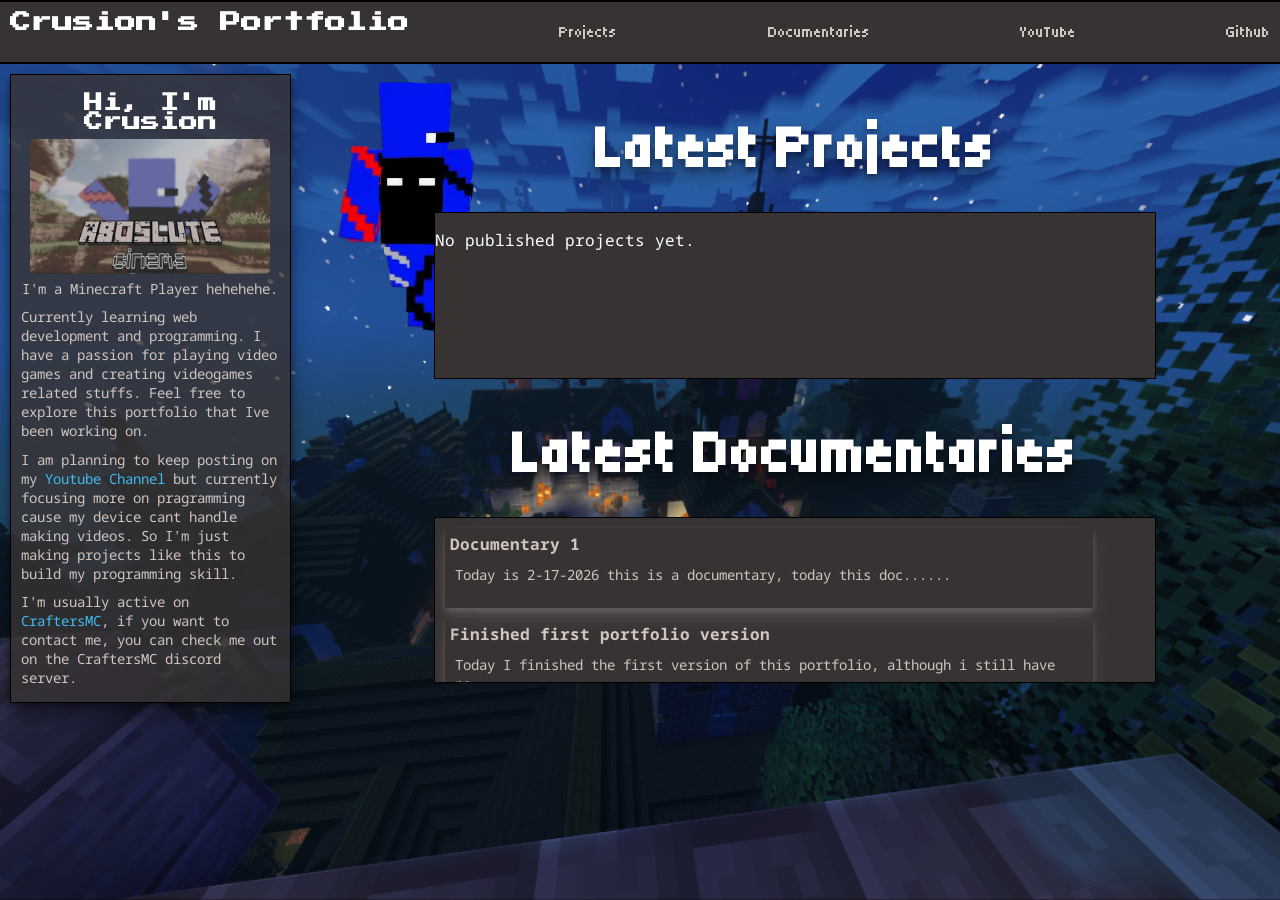
<file: index.html>
<!DOCTYPE html>
<html>
<head>
	<meta charset="utf-8">
	<meta name="viewport" content="width=device-width, initial-scale=1">
	<title>Crusion's Portfolio</title>
	<link rel="icon" type="image/png" href="favicon.png">
	<link rel="stylesheet" type="text/css" href="style.css">
	<link href="https://fonts.googleapis.com/css2?family=Press+Start+2P&display=swap" rel="stylesheet">
	<link rel="stylesheet" href="https://fonts.googleapis.com/css?family=Noto+Sans+Mono">
	<link rel="stylesheet" href="https://fonts.googleapis.com/css?family=Tiny5">
</head>
<body class="mainPages">
	<header>
		<h2> Crusion's Portfolio </h2>
		<a href="projects/projects.html" target="_self">Projects</a>
		<a href="documentaries/documentaries.html" target="_self">Documentaries</a>
		<a href="https://youtube.com/@CrusionYT" target="_blank">YouTube</a>
		<a href="https://github.com/Crusion-1/crusion-1.github.io" target="_blank">Github</a>
		<button class="menu" aria-label="Toggle menu">Menu
			<span class="menuIcon"> <a href="projects/projects.html" target="_self">Projects</a> </span>
			<span class="menuIcon"> <a href="documentaries/documentaries.html" target="_self">Documentaries</a> </span>
			<span class="menuIcon"> <a href="https://youtube.com/@CrusionYT" target="_blank">YouTube</a> </span>
			<span class="menuIcon"> <a href="https://github.com/Crusion-1/crusion-1.github.io" target="_blank">Github</a></span>
		</button>
	</header>
<section id="bodySections">
	<section id="profile">
		<h3>Hi, I'm Crusion</h3>
		<img src="assets/images/profile.png" alt="Profile Picture" id="profilePic">
		<p>I'm a Minecraft Player hehehehe.</p>
		<p class="aboutProfile"> Currently learning web development and programming. I have a passion for playing video games and creating videogames related stuffs. Feel free to explore this portfolio that Ive been working on. </p>
		<p class="aboutProfile"> I am planning to keep posting on my <a href="https://youtube.com/@CrusionYT" target="_blank"> Youtube Channel </a> but currently focusing more on pragramming cause my device cant handle making videos. So I'm just making projects like this to build my programming skill.</p>
		<p class="aboutProfile"> I'm usually active on <a href="https://craftersmc.net/" target="_blank">CraftersMC</a>, if you want to contact me, you can check me out on the CraftersMC discord server. </p>
	</section>
	<div class="walkingCrusion">
		<video autoplay muted loop playsinline preload="metadata">
			<source src="assets/videos/walkingAnimation.webm" type="video/webm">
		</video>
	</div>
	<section id="contents">
		<h1>Latest Projects</h1>
		<section id="projects">
			<p>No published projects yet.</p>
		</section>
		<h1>Latest Documentaries</h1>
		<section id="documentaries">
			<div class="contentPreview" id="previewDocumentary1">
            	<h4>Documentary 1</h4>
            	<p>Today is 2-17-2026 this is a documentary, today this doc......</p>
        	</div>
			<div class="contentPreview" id="previewDocumentary2">
				<h4>Finished first portfolio version</h4>
				<p>Today I finished the first version of this portfolio, although i still have no....</p>
			</div>
		</section>
	</section>
</section>

<section>
		
</section>

</body>

<script src="JavaScript/docs.js" defer></script>
</html>
</file>
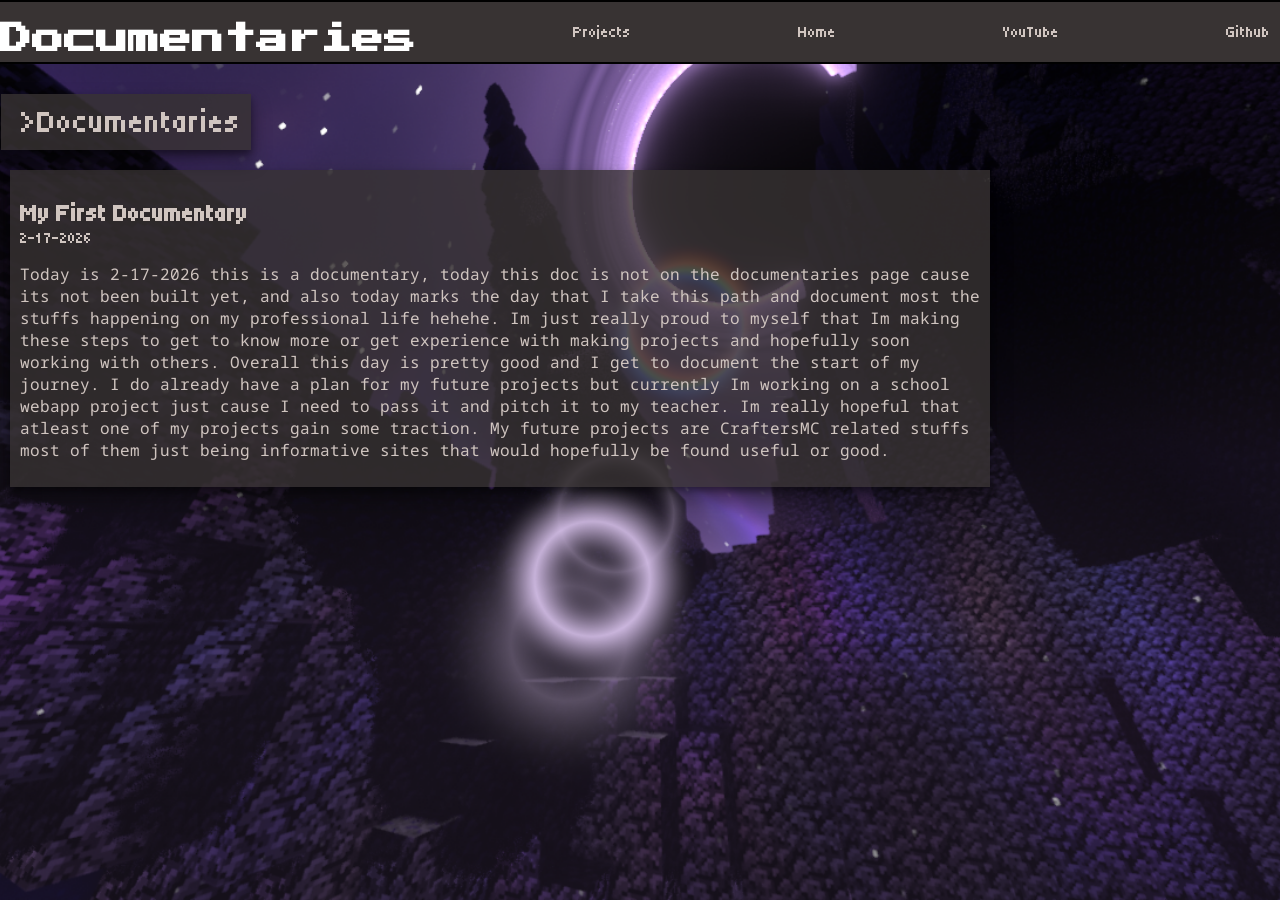
<file: documentaries/document1.html>
<!DOCTYPE html>
<html lang="en">
<head>
    <meta charset="UTF-8">
    <meta name="viewport" content="width=device-width, initial-scale=1.0">
    <title>Crusion's Documentaries</title>
    <link rel="stylesheet" type="text/css" href="../style.css">
    <link href="https://fonts.googleapis.com/css2?family=Press+Start+2P&display=swap" rel="stylesheet">
	<link rel="stylesheet" href="https://fonts.googleapis.com/css?family=Noto+Sans+Mono">
	<link rel="stylesheet" href="https://fonts.googleapis.com/css?family=Tiny5">
</head>
<body class="documentaries">
    <header>
        <h1>Documentaries</h1>
        <a href="../projects/projects.html" target="_self">Projects</a>
        <a href="../index.html" target="_self">Home</a>
		<a href="https://youtube.com/@CrusionYT" target="_blank">YouTube</a>
		<a href="https://github.com/Crusion-1/crusion-1.github.io" target="_blank">Github</a>
    </header>

<section id="docBody">
    <a id="backToDocumentaries" href="documentaries.html">>Documentaries</a>

    <section id="documentariesIntro" class="document">
        <h2>My First Documentary</h2>
        <p id="docDate"> 2-17-2026</p>
        <p>Today is 2-17-2026 this is a documentary, today this doc is not on the documentaries page cause its not been built yet, and also today marks the day that I take this path and document most the stuffs happening on my professional life hehehe. Im just really proud to myself that Im making these steps to get to know more or get experience with making projects and hopefully soon working with others. Overall this day is pretty good and I get to document the start of my journey. I do already have a plan for my future projects but currently Im working on a school webapp project just cause I need to pass it and pitch it to my teacher. Im really hopeful that atleast one of my projects gain some traction. My future projects are CraftersMC related stuffs most of them just being informative sites that would hopefully be found useful or good.</p>
    </section>

</section>

</body>

<script src="../JavaScript/docs.js" defer></script>
</html>
</file>
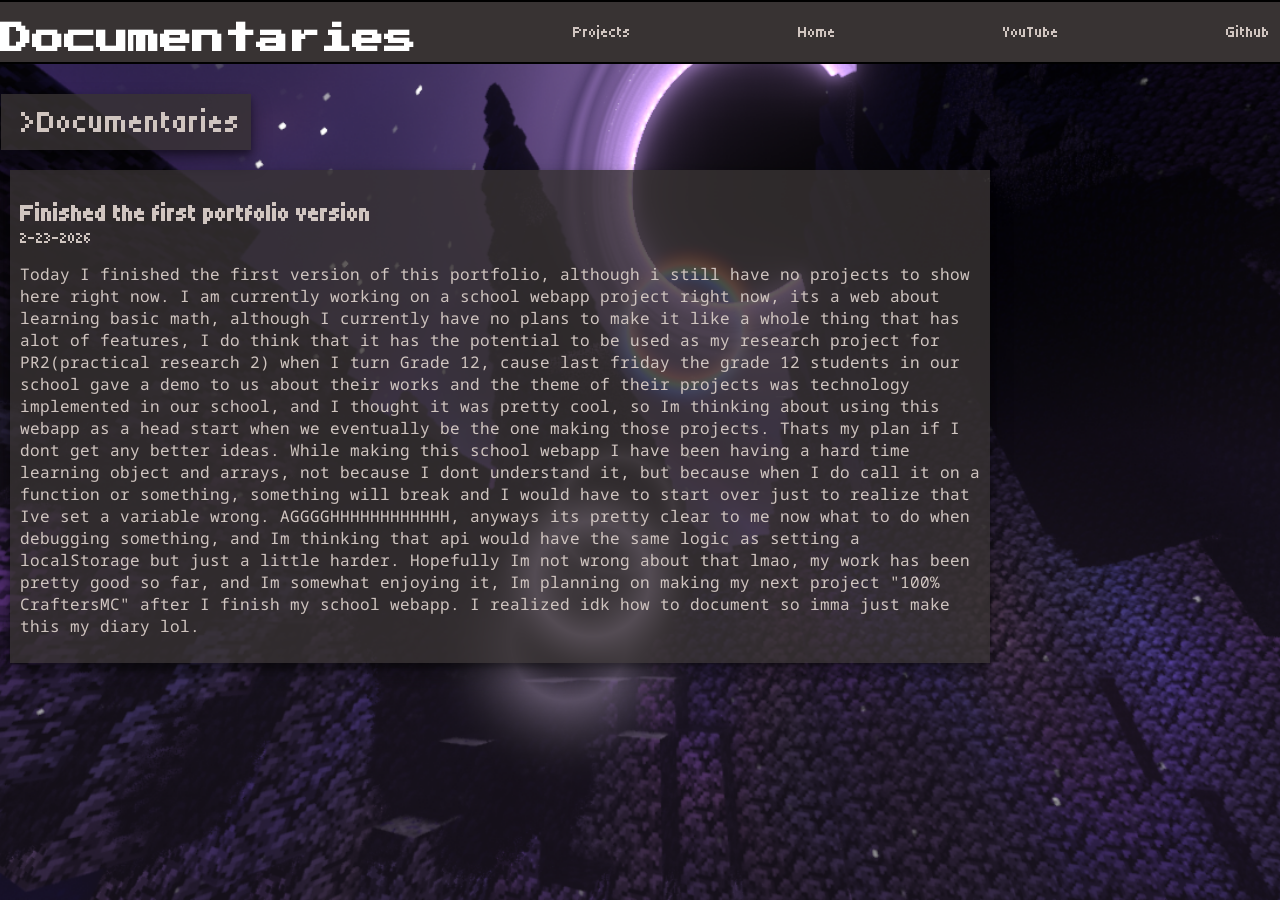
<file: documentaries/document2.html>
<!DOCTYPE html>
<html lang="en">
<head>
    <meta charset="UTF-8">
    <meta name="viewport" content="width=device-width, initial-scale=1.0">
    <title>Crusion's Documentaries</title>
    <link rel="stylesheet" type="text/css" href="../style.css">
    <link href="https://fonts.googleapis.com/css2?family=Press+Start+2P&display=swap" rel="stylesheet">
	<link rel="stylesheet" href="https://fonts.googleapis.com/css?family=Noto+Sans+Mono">
	<link rel="stylesheet" href="https://fonts.googleapis.com/css?family=Tiny5">
</head>
<body class="documentaries">
    <header>
        <h1>Documentaries</h1>
        <a href="../projects/projects.html" target="_self">Projects</a>
        <a href="../index.html" target="_self">Home</a>
		<a href="https://youtube.com/@CrusionYT" target="_blank">YouTube</a>
		<a href="https://github.com/Crusion-1/crusion-1.github.io" target="_blank">Github</a>
    </header>

<section id="docBody">
    <a id="backToDocumentaries" href="documentaries.html">>Documentaries</a>

    <section id="documentariesIntro" class="document">
        <h2> Finished the first portfolio version</h2>
        <p id="docDate"> 2-23-2026</p>
        <p> Today I finished the first version of this portfolio, although i still have no projects to show here right now. I am currently working on a school webapp project right now, its a web about learning basic math, although I currently have no plans to make it like a whole thing that has alot of features, I do think that it has the potential to be used as my research project for PR2(practical research 2) when I turn Grade 12, cause last friday the grade 12 students in our school gave a demo to us about their works and the theme of their projects was technology implemented in our school, and I thought it was pretty cool, so Im thinking about using this webapp as a head start when we eventually be the one making those projects. Thats my plan if I dont get any better ideas. While making this school webapp I have been having a hard time learning object and arrays, not because I dont understand it, but because when I do call it on a function or something, something will break and I would have to start over just to realize that Ive set a variable wrong. AGGGGHHHHHHHHHHHH, anyways its pretty clear to me now what to do when debugging something, and Im thinking that api would have the same logic as setting a localStorage but just a little harder. Hopefully Im not wrong about that lmao, my work has been pretty good so far, and Im somewhat enjoying it, Im planning on making my next project "100% CraftersMC" after I finish my school webapp. I realized idk how to document so imma just make this my diary lol.</p>
    </section>

</section>

</body>

<script src="../JavaScript/docs.js" defer></script>
</html>
</file>
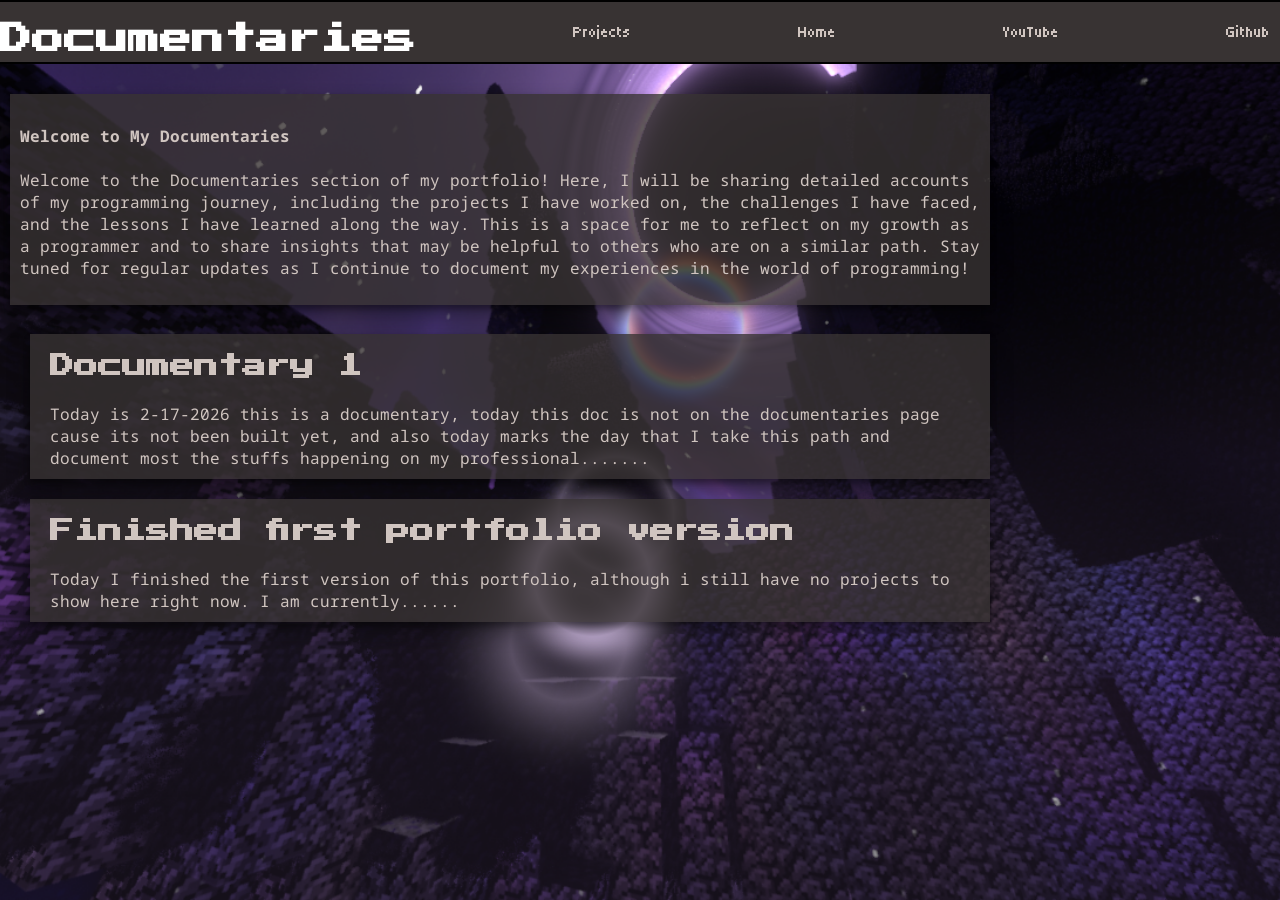
<file: documentaries/documentaries.html>
<!DOCTYPE html>
<html lang="en">
<head>
    <meta charset="UTF-8">
    <meta name="viewport" content="width=device-width, initial-scale=1.0">
    <title>Crusion's Documentaries</title>
    <link rel="stylesheet" type="text/css" href="../style.css">
    <link href="https://fonts.googleapis.com/css2?family=Press+Start+2P&display=swap" rel="stylesheet">
	<link rel="stylesheet" href="https://fonts.googleapis.com/css?family=Noto+Sans+Mono">
	<link rel="stylesheet" href="https://fonts.googleapis.com/css?family=Tiny5">
</head>
<body class="documentaries">
    <header>
        <h1>Documentaries</h1>
        <a href="../projects/projects.html" target="_self">Projects</a>
        <a href="../index.html" target="_self">Home</a>
		<a href="https://youtube.com/@CrusionYT" target="_blank">YouTube</a>
		<a href="https://github.com/Crusion-1/crusion-1.github.io" target="_blank">Github</a>
    </header>

<section id="docBody">
    <section id="documentariesIntro">
        <h4>Welcome to My Documentaries</h4>
        <p>Welcome to the Documentaries section of my portfolio! Here, I will be sharing detailed accounts of my programming journey, including the projects I have worked on, the challenges I have faced, and the lessons I have learned along the way. This is a space for me to reflect on my growth as a programmer and to share insights that may be helpful to others who are on a similar path. Stay tuned for regular updates as I continue to document my experiences in the world of programming!</p>
    </section>

    <section id="documentariesSection">
        <div class="documentaryEntry" id="documentary1">
            <h2>Documentary 1</h2>
            <p>Today is 2-17-2026 this is a documentary, today this doc is not on the documentaries page cause its not been built yet, and also today marks the day that I take this path and document most the stuffs happening on my professional.......</p>
        </div>
		<div class="documentaryEntry" id="documentary2">
			<h2> Finished first portfolio version </h2>
			<p>Today I finished the first version of this portfolio, although i still have no projects to show here right now. I am currently......</p>
		</div>
    </section>
</section>

</body>
<script src="../JavaScript/docs.js" defer></script>
</html>
</file>
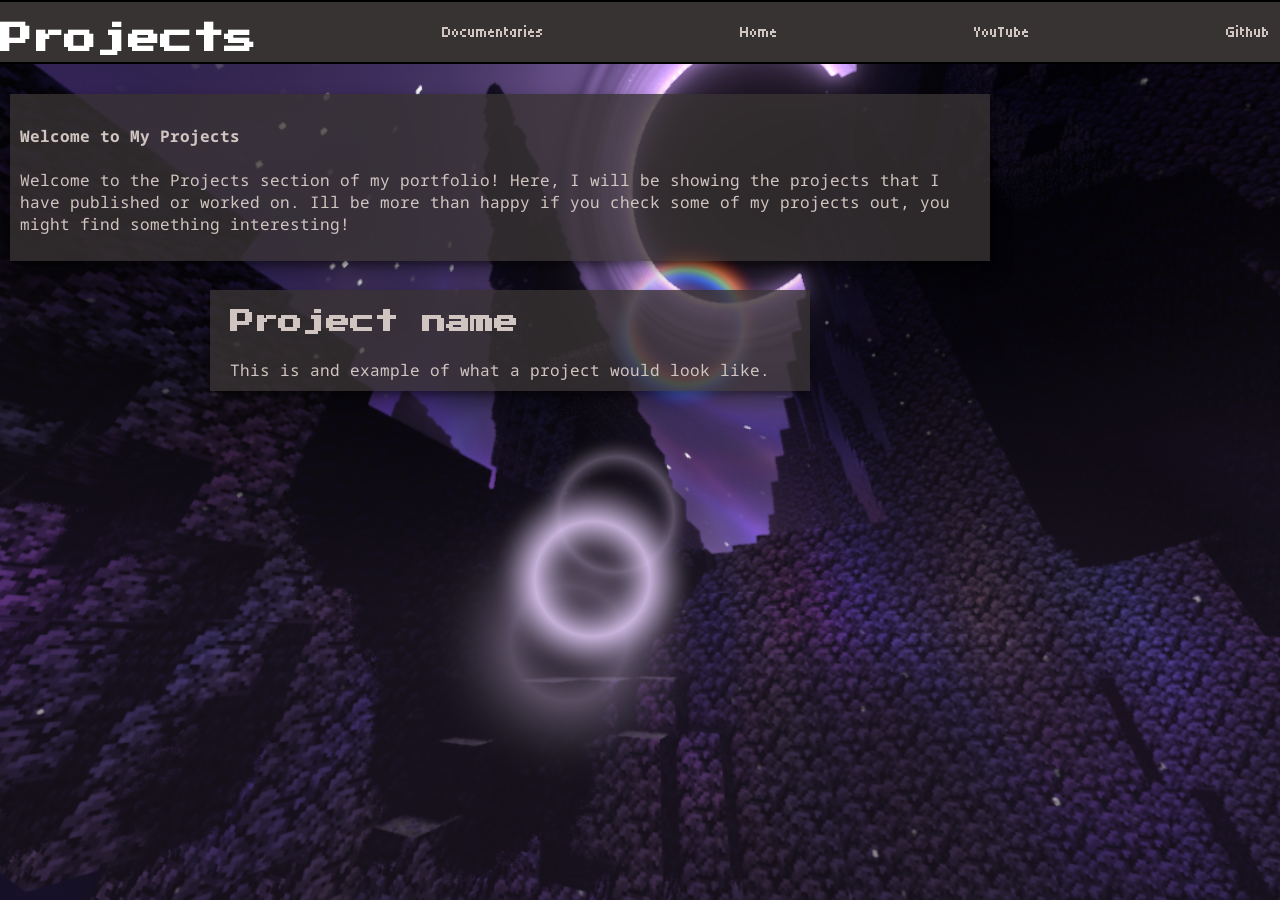
<file: projects/projects.html>
<!DOCTYPE html>
<html lang="en">
<head>
    <meta charset="UTF-8">
    <meta name="viewport" content="width=device-width, initial-scale=1.0">
    <title>Crusion's Projects</title>
    <link rel="stylesheet" type="text/css" href="../style.css">
    <link href="https://fonts.googleapis.com/css2?family=Press+Start+2P&display=swap" rel="stylesheet">
	<link rel="stylesheet" href="https://fonts.googleapis.com/css?family=Noto+Sans+Mono">
	<link rel="stylesheet" href="https://fonts.googleapis.com/css?family=Tiny5">
</head>
<body class="projects">
    <header>
        <h1>Projects</h1>
        <a href="../documentaries/documentaries.html" target="_self">Documentaries</a>
        <a href="../index.html" target="_self">Home</a>
		<a href="https://youtube.com/@CrusionYT" target="_blank">YouTube</a>
		<a href="https://github.com/Crusion-1/crusion-1.github.io" target="_blank">Github</a>
    </header>

<section id="projectsBody">
    <section id="projectsIntro">
        <h4>Welcome to My Projects</h4>
        <p>Welcome to the Projects section of my portfolio! Here, I will be showing the projects that I have published or worked on. Ill be more than happy if you check some of my projects out, you might find something interesting!</p>
    </section>

    <section id="projectsSection">
        <div class="projectEntry" id="project1">
            <h2>Project name</h2>
            <p>This is and example of what a project would look like.</p>
        </div>
    </section>
</section>

</body>
<script src="../JavaScript/docs.js" defer></script>

</html>
</file>
<file: style.css>
/* Home Page */
.mainPages {
    margin: 0;
    padding: 0;
    background-color: black;
    background: url(assets/images/documentarybackground.png);
    background-size: cover;
    background-position: center;
    background-repeat: no-repeat;
    background-attachment: fixed;
    min-height: 100vh;
    font-family: 'Noto Sans Mono', monospace;
}

html::-webkit-scrollbar {
        display: none;
    }

header {
    border-bottom: 2px solid black;
    border-top: 2px solid black;
    background-color: rgb(56, 51, 51);
    color: white;
    font-family: 'Press Start 2P';
    position: sticky;
    top: 0;
    height: 60px;
    display: flex;
    flex-direction: row;
}
header h2 {
    font-size: clamp(0.8rem, 5vw, 1.3rem);
    margin: 0;
    padding: 10px;
}

header a {
    color: rgb(208, 197, 192);
    text-decoration: none;
    font-size: 16px;
    font-family: "Tiny5", monospace;
    margin: auto 10px auto auto;
}

header a:hover {
    color: rgb(65, 186, 241);
    transform: scale(1.1);
    transition-duration: 0.3s;
}
.menu {
    display: none;
    flex-direction: column;
    justify-content: space-between;
    background-color: rgb(56, 51, 51);
    color: white;
    border: none;
    padding: 10px;
    font-size: 16px;
    cursor: pointer;
}
.menu span {
    display: block;
    height: 3px;
    width: 100%;
}

@media (max-width: 768px) {
  header a {
    display: none;
  }

  .menu {
    display: flex;
  }
}

#bodySections {
    display: flex;
    flex-direction: row;
}
@media (max-width: 768px) {
    #bodySections {
        flex-direction: column;
    }
}

#profile {
    display: flex;
    align-items: center;
    margin: 10px;
    min-width: 10rem;
    width: 20rem;
    height: auto;
    max-width: 20rem;
    flex-direction: column;
    border: 0.5px solid black;
    padding: 10px;
    background-color: rgba(56, 51, 51, 0.8);
    overflow: hidden;
    margin-right: 0.9rem;
    box-shadow:
  0 4px 6px rgba(0, 0, 0, 0.3),
  0 10px 20px rgba(0, 0, 0, 0.4);
}

#profilePic {
    min-width: none;
    min-height: auto;
    max-width: 240px;
    max-height: 135px;
    width: auto;
    height: auto;
    border-radius: 5px;
}

#profile h3 {
    margin: 0.5rem 0;
    color: white;
    font-family: 'Press Start 2P', cursive;
    text-align: center;
}

#profile p {
    margin-top: 0.3rem;
    margin-bottom: 0.3rem;
    color: rgb(208, 197, 192);
    font-size: 14px;
}

.aboutProfile {
    font-size: 0.9rem;
}

#profile a {
    color: rgb(65, 186, 241);
    text-decoration: none;
}

#contents {
    display: flex;
    flex-direction: column;
    align-items: center;
    margin: 10px;
    min-width: 20rem;
    width: 90%;
    height: auto;
    max-width: 60rem;
    padding: 10px;
    margin-left: 0.9rem;
}

#contents h1 {
    text-align: center;
    font-family: "tiny5", monospace;
    color: white;
    font-size: 60px;
    padding: 10px;
    margin: 20px 0px 10px 0px;
    text-shadow:
  0 4px 6px rgba(0, 0, 0, 0.3),
  0 10px 20px rgba(0, 0, 0, 0.4);
}

#projects {
    background-color: rgb(56, 51, 51);
    border: 0.5px solid black;
    margin: 10px;
    width: 100%;
    height: 90%;
    width: 90%;
    min-width: 10rem;
    max-width: 45rem;
    max-height: 15rem;
    color: white;
}

#documentaries {
    background-color: rgb(56, 51, 51);
    border: 0.5px solid black;
    margin: 10px;
    width: 90%;
    height: 90%;
    min-width: 10rem;
    max-width: 45rem;
    max-height: 15rem;
    color: white;
    overflow-y: auto;
}
#documentaries::-webkit-scrollbar {
        display: none;
}
.contentPreview {
    margin: 10px;
    width: 90%;
    height: 5rem;
    min-width: 10rem;
    max-width: 45rem;
    max-height: 5rem;
    color: rgb(208, 197, 192);
    overflow: hidden;
    box-shadow:
  0 4px 6px rgba(255, 255, 255, 0.15),
  0 10px 20px rgba(200, 200, 200, 0.12);
  cursor: pointer;
}
.contentPreview h4 {
    margin: 5px;
    font-family: "noto sans mono", monospace;
}
.contentPreview p {
    margin: 10px;
    font-size: 14px;
}
.contentPreview:hover {
    scale: 1.02;
    transition-duration: 0.3s;
    color: rgb(164, 211, 233);
}
.walkingCrusion {
    height: auto;
    width: auto;
    align-content: center;
}
.walkingCrusion video{
    width: 30%;
    height: 30%;
    position: absolute;
    left: 17%;
    top: 70px;
    z-index: -5;
}  

/* Documentaries Page */

.documentaries {
    margin: 0;
    padding: 0;
    background-color: black;
    background: url(assets/images/background.png);
    background-size: cover;
    background-position: center;
    background-repeat: no-repeat;
    background-attachment: fixed;
    min-height: 100vh;
    font-family: 'Noto Sans Mono', monospace;
}
#docBody {
    display: flex;
    flex-direction: column;
    align-items: center;
    margin: 10px;
    min-width: 20rem;
    width: 60rem;
    height: auto;
    max-width: 60rem;
    padding: 10px;
}
#documentariesIntro {
    margin: 10px;
    width: 100%;
    height: auto;
    min-width: 10rem;
    max-width: 100%;
    max-height: auto;
    color: rgb(208, 197, 192);
    padding: 10px;
    box-shadow:
  0 4px 6px rgba(0, 0, 0, 0.3),
  0 10px 20px rgba(0, 0, 0, 0.4);
    background-color: rgba(56, 51, 51, 0.8);
}   
.documentaryEntry {
    box-shadow:
  0 4px 6px rgba(0, 0, 0, 0.3),
  0 10px 20px rgba(0, 0, 0, 0.4);
    background-color: rgba(56, 51, 51, 0.8);
    margin: 10px;
    width: 100%;
    height: auto;
    width: 100%;
    min-width: 10rem;
    max-width: 100%;
    max-height: auto;
    color: white;
    cursor: pointer;
}
.documentaryEntry p, .documentaryEntry h2, .documentaryEntry {
    transition-duration: 0.3s;
}
.documentaryEntry:hover p, .documentaryEntry:hover h2, .documentaryEntry:hover {
    color: rgb(164, 211, 233);
    transform: scale(1.02);
    transition-duration: 0.3s;
}
.documentaryEntry h2 {
    padding: 20px 20px 0px 20px;
    color: rgb(208, 197, 192);
    font-family: "Press Start 2P", cursive;
}
.documentaryEntry p {
    margin-top: 10px;
    padding: 5px 20px 10px 20px;
    color: rgb(208, 197, 192);
}

#backToDocumentaries {
    left: -39%;
    position: relative;
    color: rgb(208, 197, 192);
    text-decoration: none;
    font-size: 32px;
    font-family: "Tiny5", monospace;
    margin: 10px;
    box-shadow:
  0 4px 6px rgba(0, 0, 0, 0.3),
  0 10px 20px rgba(0, 0, 0, 0.4);
    background-color: rgba(56, 51, 51, 0.8);
    padding: 10px 10px 10px 20px;
}
.document h2 {
    font-family: "tiny5", monospace;
    margin-bottom: 2px;
}
#docDate {
    font-family: "tiny5", monospace;
    margin-top: 0px;
}
#backToDocumentaries:hover {
    color: rgb(65, 186, 241);
    transform: scale(1.1);
    transition-duration: 0.3s;
}

/* Projects Page */
.projects {
    margin: 0;
    padding: 0;
    background-color: black;
    background: url(assets/images/background.png);
    background-size: cover;
    background-position: center;
    background-repeat: no-repeat;
    background-attachment: fixed;
    min-height: 100vh;
    font-family: 'Noto Sans Mono', monospace;
}
#projectsBody {
    display: flex;
    flex-direction: column;
    align-items: center;
    margin: 10px;
    min-width: 20rem;
    width: 60rem;
    height: auto;
    max-width: 60rem;
    padding: 10px;
}
#projectsIntro {
    margin: 10px;
    width: 100%;
    height: auto;
    min-width: 10rem;
    max-width: 100%;
    max-height: auto;
    color: rgb(208, 197, 192);
    padding: 10px;
    box-shadow:
  0 4px 6px rgba(0, 0, 0, 0.3),
  0 10px 20px rgba(0, 0, 0, 0.4);
    background-color: rgba(56, 51, 51, 0.8);
}   
.projectEntry {
    box-shadow:
  0 4px 6px rgba(0, 0, 0, 0.3),
  0 10px 20px rgba(0, 0, 0, 0.4);
    background-color: rgba(56, 51, 51, 0.8);
    margin: 10px;
    width: 100%;
    height: auto;
    width: 100%;
    min-width: 10rem;
    max-width: 100%;
    max-height: auto;
    color: white;
    cursor: pointer;
}
.projectEntry p, .projectEntry h2, .projectEntry {
    transition-duration: 0.3s;
}
.projectEntry:hover p, .projectEntry:hover h2, .projectEntry:hover {
    color: rgb(164, 211, 233);
    transform: scale(1.02);
    transition-duration: 0.3s;
}
.projectEntry h2 {
    padding: 20px 20px 0px 20px;
    color: rgb(208, 197, 192);
    font-family: "Press Start 2P", cursive;
}
.projectEntry p {
    margin-top: 10px;
    padding: 5px 20px 10px 20px;
    color: rgb(208, 197, 192);
}
</file>
